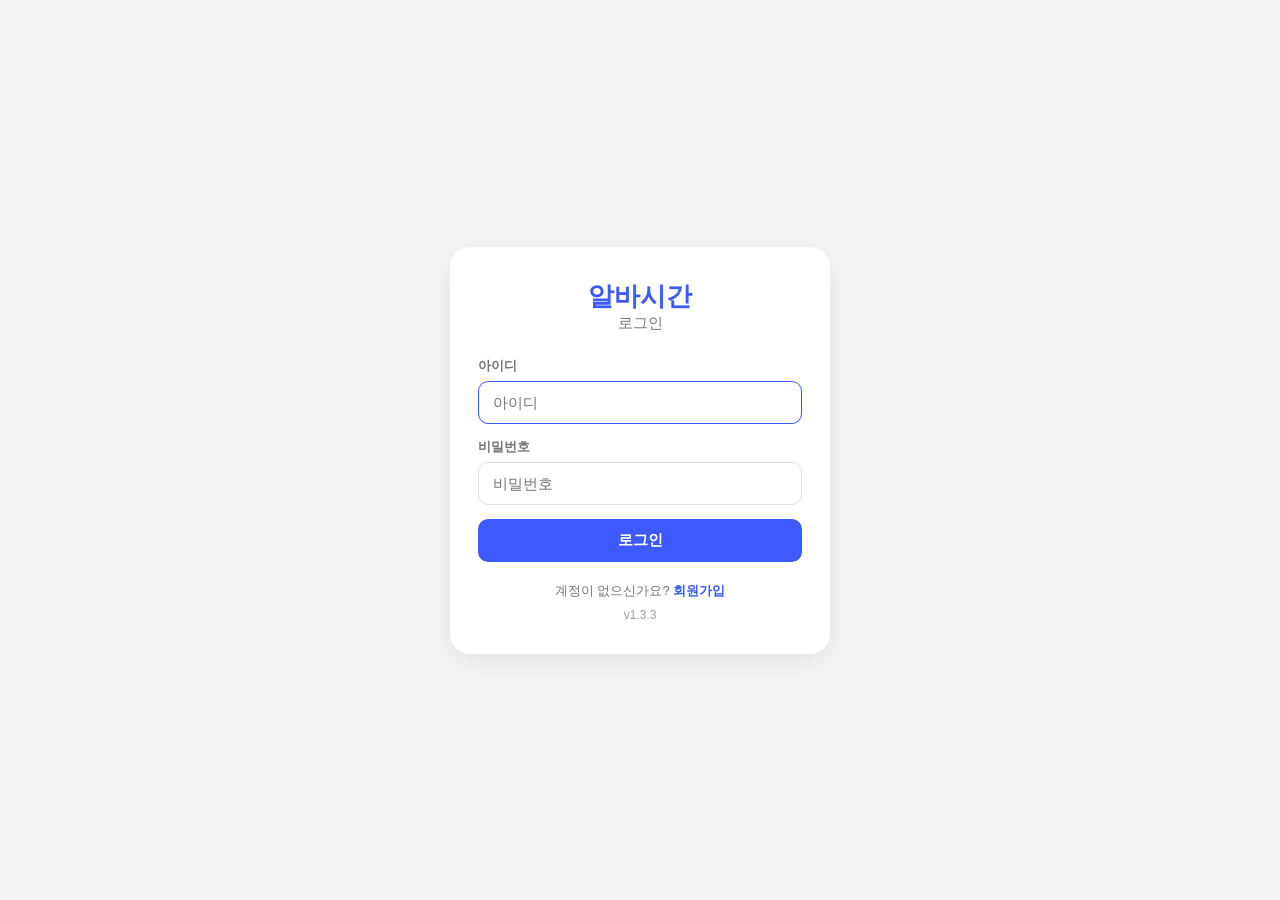
<file: api/web-html/index.html>
<!doctype html>
<html lang="ko">
<head>
  <meta charset="UTF-8" />
  <meta name="viewport" content="width=device-width, initial-scale=1.0" />
  <title>알바시간</title>
  <link rel="stylesheet" href="css/styles.css" />
</head>
<body>
  <div id="app"></div>
  <script src="js/vendor/qrcode.js"></script>
  <script src="js/vendor/qrcode_UTF8.js"></script>
  <script type="module" src="js/app.js"></script>
</body>
</html>
</file>
<file: api/web-html/css/styles.css>
:root {
  --primary: #3D5AFE;
  --primary-dark: #0031CA;
  --success: #4CAF50;
  --error: #E53935;
  --warning: #FFB300;
  --bg: #F5F5F5;
  --surface: #FFFFFF;
  --text-primary: #212121;
  --text-secondary: #757575;
  --divider: #E0E0E0;
}

* { box-sizing: border-box; }

html, body {
  margin: 0;
  padding: 0;
  height: 100%;
  background: var(--bg);
  color: var(--text-primary);
  font-family: -apple-system, BlinkMacSystemFont, "Segoe UI", Roboto, "Malgun Gothic", "Apple SD Gothic Neo", sans-serif;
}

#app { min-height: 100%; }

button {
  font-family: inherit;
  cursor: pointer;
}

input, select {
  font-family: inherit;
  font-size: 15px;
}

.hidden { display: none !important; }

/* Layout */

.screen {
  display: flex;
  flex-direction: column;
  min-height: 100vh;
  max-width: 720px;
  margin: 0 auto;
  background: var(--bg);
}

.app-bar {
  display: flex;
  align-items: center;
  gap: 8px;
  padding: 14px 12px;
  background: var(--surface);
  border-bottom: 1px solid var(--divider);
  position: sticky;
  top: 0;
  z-index: 10;
}

.app-bar__title {
  flex: 1;
  font-size: 17px;
  font-weight: 700;
}

.app-bar__actions {
  display: flex;
  gap: 4px;
}

.icon-btn {
  border: none;
  background: transparent;
  font-size: 20px;
  padding: 6px 8px;
  border-radius: 8px;
  line-height: 1;
}
.icon-btn:hover:not(:disabled) { background: var(--bg); }
.icon-btn:disabled { opacity: 0.35; cursor: default; }

.page {
  flex: 1;
  padding: 16px;
  display: flex;
  flex-direction: column;
  gap: 16px;
}

.page.centered {
  justify-content: center;
  align-items: stretch;
  max-width: 420px;
  width: 100%;
  margin: 0 auto;
}

.loading, .error-text, .empty-text, .empty-state {
  text-align: center;
  color: var(--text-secondary);
  padding: 40px 16px;
}
.error-text { color: var(--error); }

/* Splash */

.splash {
  height: 100vh;
  display: flex;
  flex-direction: column;
  align-items: center;
  justify-content: center;
  gap: 8px;
  color: var(--text-secondary);
}
.splash__icon { font-size: 48px; }
.splash__title { font-size: 20px; font-weight: 700; color: var(--text-primary); }

/* Auth */

.auth-page {
  min-height: 100vh;
  display: flex;
  align-items: center;
  justify-content: center;
  padding: 24px;
}

.auth-card {
  width: 100%;
  max-width: 380px;
  background: var(--surface);
  border-radius: 20px;
  padding: 32px 28px;
  box-shadow: 0 8px 30px rgba(0,0,0,0.08);
}

.auth-title {
  font-size: 26px;
  font-weight: 800;
  color: var(--primary);
  text-align: center;
}

.auth-subtitle {
  font-size: 15px;
  color: var(--text-secondary);
  text-align: center;
  margin-bottom: 24px;
}

.auth-form { display: flex; flex-direction: column; gap: 14px; }

.auth-footer {
  text-align: center;
  margin-top: 20px;
  font-size: 13px;
  color: var(--text-secondary);
}
.auth-footer a { color: var(--primary); font-weight: 600; text-decoration: none; }

.auth-version {
  text-align: center;
  margin-top: 8px;
  font-size: 12px;
  color: var(--text-secondary);
  opacity: 0.7;
}

.role-tiles { display: flex; gap: 10px; margin-bottom: 4px; }
.role-tile {
  flex: 1;
  padding: 14px;
  border-radius: 12px;
  border: 1.5px solid var(--divider);
  background: var(--surface);
  font-weight: 600;
  color: var(--text-secondary);
}
.role-tile--selected {
  border-color: var(--primary);
  color: var(--primary);
  background: rgba(61,90,254,0.08);
}

/* Forms */

.form-field { display: flex; flex-direction: column; gap: 6px; }
.form-field label { font-size: 13px; color: var(--text-secondary); font-weight: 600; }
.form-field input,
.form-field select {
  padding: 12px 14px;
  border-radius: 10px;
  border: 1.5px solid var(--divider);
  outline: none;
}
.form-field input:focus,
.form-field select:focus { border-color: var(--primary); }

.form-error {
  color: var(--error);
  font-size: 13px;
  background: rgba(229,57,53,0.08);
  padding: 8px 12px;
  border-radius: 8px;
}

/* Buttons */

.btn {
  border: none;
  border-radius: 10px;
  padding: 12px 18px;
  font-size: 15px;
  font-weight: 600;
  background: var(--bg);
  color: var(--text-primary);
}
.btn:disabled { opacity: 0.5; cursor: default; }
.btn--block { width: 100%; }
.btn--primary { background: var(--primary); color: #fff; }
.btn--primary:hover:not(:disabled) { background: var(--primary-dark); }
.btn--ghost { background: transparent; color: var(--text-secondary); }
.btn--ghost:hover { background: var(--bg); }
.btn--outline { background: var(--surface); border: 1.5px solid var(--divider); }
.btn--danger { color: var(--error); }
.btn--text { background: transparent; color: var(--primary); padding: 6px 10px; font-size: 13px; }
.btn--text-sm { background: rgba(61,90,254,0.08); color: var(--primary); padding: 5px 10px; font-size: 12px; border-radius: 8px; }
.btn--text-sm.btn--danger { background: rgba(229,57,53,0.08); color: var(--error); }
.btn--chip { background: rgba(61,90,254,0.1); color: var(--primary); padding: 8px 14px; border-radius: 20px; font-size: 13px; }
.btn--chip-sm { background: rgba(61,90,254,0.1); color: var(--primary); padding: 4px 10px; border-radius: 8px; font-size: 12px; }

/* Cards / lists */

.card {
  background: var(--surface);
  border-radius: 16px;
  padding: 16px;
  border: 1px solid var(--divider);
}
.card h3 { margin: 0 0 12px; font-size: 15px; }

.card-list { display: flex; flex-direction: column; gap: 10px; }

.list-card {
  display: flex;
  align-items: center;
  justify-content: space-between;
  gap: 10px;
  background: var(--surface);
  border-radius: 14px;
  padding: 16px;
  border: 1px solid var(--divider);
  text-align: left;
  width: 100%;
}
.list-card--button:hover { border-color: var(--primary); }
.list-card__title { font-weight: 700; font-size: 15px; }
.list-card__sub { font-size: 12px; color: var(--text-secondary); margin-top: 2px; }
.list-card__amount { font-weight: 700; color: var(--primary); white-space: nowrap; }

.worker-summary-card { gap: 14px; }
.worker-summary-card__avatar {
  width: 40px; height: 40px;
  border-radius: 50%;
  background: rgba(61,90,254,0.1);
  color: var(--primary);
  display: flex; align-items: center; justify-content: center;
  font-weight: 700;
  flex-shrink: 0;
}
.worker-summary-card__body { flex: 1; }

.workplace-item--selected { border-color: var(--primary); border-width: 1.5px; }
.workplace-item__check { color: var(--primary); font-weight: 700; }

.workplace-form-host { display: flex; flex-direction: column; gap: 16px; }

/* Worker home */

.worker-home { align-items: stretch; }

.status-card {
  border-radius: 20px;
  padding: 28px;
  color: #fff;
  background: linear-gradient(135deg, var(--primary), var(--primary-dark));
}
.status-card--active { background: linear-gradient(135deg, var(--success), #2E7D32); }

.status-card__badge {
  display: flex; align-items: center; gap: 8px;
  color: rgba(255,255,255,0.8);
  font-size: 14px;
  margin-bottom: 16px;
}
.status-dot {
  width: 10px; height: 10px; border-radius: 50%;
  background: rgba(255,255,255,0.4);
}
.status-dot--on { background: #69F0AE; }

.status-card__workplace { font-size: 18px; font-weight: 600; margin-bottom: 12px; }
.status-card__time, .status-card__headline { font-size: 26px; font-weight: 800; }
.status-card__sub { color: rgba(255,255,255,0.8); font-size: 14px; margin-top: 6px; }

.clock-button-wrap { display: flex; justify-content: center; padding: 12px 0; }
.clock-button {
  width: 170px; height: 170px;
  border-radius: 50%;
  border: none;
  display: flex; flex-direction: column; align-items: center; justify-content: center;
  gap: 6px;
  color: #fff;
  font-weight: 700;
  font-size: 20px;
  box-shadow: 0 10px 24px rgba(0,0,0,0.18);
}
.clock-button--on { background: var(--success); }
.clock-button--off { background: var(--error); }
.clock-button__icon { font-size: 40px; }

.shortcut-row { display: flex; gap: 14px; }
.shortcut-card {
  flex: 1;
  background: var(--surface);
  border: 1px solid var(--divider);
  border-radius: 16px;
  padding: 18px 8px;
  display: flex; flex-direction: column; align-items: center; gap: 8px;
  font-size: 13px;
  font-weight: 600;
  color: var(--text-primary);
}
.shortcut-card__icon { font-size: 26px; }

/* Month banner + calendar */

.month-banner {
  background: var(--primary);
  color: #fff;
  border-radius: 14px;
  padding: 14px 20px;
  display: flex;
  align-items: center;
  justify-content: space-between;
  font-size: 14px;
}
.month-banner__amount { font-size: 20px; font-weight: 700; }

.calendar-nav {
  display: flex;
  align-items: center;
  justify-content: center;
  gap: 16px;
}
.calendar-nav__label { font-size: 17px; font-weight: 700; min-width: 120px; text-align: center; }

.calendar-action-row {
  display: flex;
  justify-content: flex-end;
  gap: 8px;
}

.calendar__weekdays {
  display: grid;
  grid-template-columns: repeat(7, 1fr);
  text-align: center;
  font-size: 12px;
  color: var(--text-secondary);
  padding: 4px 0;
}
.calendar__grid {
  display: grid;
  grid-template-columns: repeat(7, 1fr);
  gap: 2px;
}
.day-cell {
  aspect-ratio: 1;
  border: 1px solid var(--divider);
  border-radius: 8px;
  background: transparent;
  display: flex;
  flex-direction: column;
  align-items: center;
  justify-content: center;
  gap: 1px;
  padding: 2px;
  font-size: 8px;
  position: relative;
  min-height: 44px;
}
.day-cell--empty { border: none; }
.day-cell__num { font-size: 12px; font-weight: 700; }
.day-cell--has-record {
  background: rgba(76,175,80,0.08);
  border-color: rgba(76,175,80,0.3);
}
.day-cell--has-record .day-cell__wage { color: var(--success); font-weight: 600; }
.day-cell--has-record .day-cell__hours { color: var(--text-secondary); }
.day-cell--deleted { background: rgba(229,57,53,0.08); border-color: rgba(229,57,53,0.3); }
.day-cell__wage--danger { color: var(--error); font-weight: 700; }
.day-cell--selected { background: var(--primary); border-color: var(--primary); color: #fff; }
.day-cell--selected .day-cell__wage,
.day-cell--selected .day-cell__hours { color: rgba(255,255,255,0.9); }
.day-cell--today:not(.day-cell--selected) { background: rgba(61,90,254,0.15); }
.day-cell__markers { display: flex; gap: 2px; position: absolute; bottom: 2px; }
.marker-dot { width: 4px; height: 4px; border-radius: 50%; }

/* Day detail / record rows */

.day-detail { display: flex; flex-direction: column; gap: 10px; }

.record-row {
  display: flex;
  justify-content: space-between;
  align-items: flex-start;
  gap: 10px;
  padding: 8px 0;
  border-bottom: 1px solid var(--divider);
}
.record-row:last-child { border-bottom: none; }
.record-row--deleted { color: var(--error); font-weight: 600; justify-content: flex-start; }
.record-row__main { flex: 1; }
.record-row__workplace { font-weight: 600; }
.record-row__time-line { display: flex; align-items: center; flex-wrap: wrap; gap: 6px; }
.record-row__time { font-size: 13px; color: var(--text-secondary); }
.record-row__hours { font-size: 12px; color: var(--text-secondary); margin-top: 2px; }
.record-row__amounts { text-align: right; display: flex; flex-direction: column; align-items: flex-end; gap: 6px; }
.record-row__wage { font-weight: 700; color: var(--primary); }

.tag { font-size: 11px; padding: 1px 4px; }
.tag--primary { color: var(--primary); }
.tag--warning { color: var(--warning); }

/* Modal */

.modal-backdrop {
  position: fixed;
  inset: 0;
  background: rgba(0,0,0,0.45);
  display: flex;
  align-items: center;
  justify-content: center;
  padding: 20px;
  z-index: 1000;
}
.modal-box {
  background: var(--surface);
  border-radius: 18px;
  width: 100%;
  max-width: 380px;
  max-height: 85vh;
  display: flex;
  flex-direction: column;
  padding: 20px;
  overflow: hidden;
}
.modal-box--wide { max-width: 560px; }
.modal-title { font-size: 17px; font-weight: 700; margin-bottom: 14px; }
.modal-body { overflow-y: auto; flex: 1; display: flex; flex-direction: column; gap: 12px; }
.modal-footer { display: flex; justify-content: flex-end; gap: 8px; margin-top: 16px; }

/* Settings dialog */

.settings-dialog { display: flex; flex-direction: column; gap: 4px; }
.settings-dialog h3 { font-size: 14px; margin: 4px 0; }
.settings-dialog hr { border: none; border-top: 1px solid var(--divider); margin: 12px 0; }

.stepper-row { display: flex; align-items: center; gap: 12px; }
.stepper-value { font-size: 16px; font-weight: 700; }

.button-row { display: flex; gap: 8px; }
.button-row .btn { flex: 1; }

.section-header { display: flex; align-items: center; justify-content: space-between; }
.section-header h3 { margin: 0; }

.settings-list { display: flex; flex-direction: column; gap: 14px; margin-top: 8px; }
.settings-row { display: flex; flex-direction: column; gap: 8px; }
.settings-row__name { font-weight: 700; }
.settings-row__sub { font-size: 12px; color: var(--text-secondary); }
.settings-row__actions { display: flex; gap: 6px; flex-wrap: wrap; }

.qr-chip-row { display: flex; flex-wrap: wrap; gap: 8px; }
.qr-chip {
  display: flex;
  align-items: center;
  gap: 6px;
  background: var(--bg);
  border: 1px solid var(--divider);
  border-radius: 10px;
  padding: 4px 8px;
}
.qr-chip__img { width: 32px; height: 32px; object-fit: contain; border-radius: 4px; background: #fff; }
.qr-chip__name { font-size: 12px; }
.qr-chip__delete { border: none; background: transparent; color: var(--error); font-size: 12px; padding: 2px; }
.qr-chip--popup {
  flex-direction: column;
  border: 1px solid var(--divider);
  border-radius: 12px;
  padding: 10px;
}
.qr-chip__img--lg { width: 96px; height: 96px; }

.chip-wrap { display: flex; flex-wrap: wrap; gap: 6px; }
.chip {
  border-radius: 16px;
  padding: 6px 12px;
  font-size: 13px;
  border: 1.5px solid var(--divider);
  background: var(--surface);
}
.chip--on { border-color: var(--primary); color: var(--primary); background: rgba(61,90,254,0.08); }
.chip--off { color: var(--text-secondary); text-decoration: line-through; }
.chip--off-plain { color: var(--text-secondary); }
.chip--disabled { color: var(--text-secondary); opacity: 0.4; cursor: not-allowed; }
.hint-text { font-size: 12px; color: var(--text-secondary); }

.radio-group { display: flex; flex-direction: column; gap: 10px; }
.radio-option { display: flex; align-items: flex-start; gap: 10px; cursor: pointer; }
.radio-option input { margin-top: 3px; }

.swatch-wrap { display: flex; flex-wrap: wrap; gap: 10px; }
.swatch {
  width: 34px; height: 34px;
  border-radius: 50%;
  border: 2px solid transparent;
  color: #fff;
  font-weight: 700;
  display: flex; align-items: center; justify-content: center;
}
.swatch--selected { border-color: var(--text-primary); }

.time-rows { display: flex; flex-direction: column; gap: 12px; }
.time-row { display: flex; align-items: center; gap: 8px; }
.time-row__label { width: 36px; font-weight: 600; font-size: 14px; }
.number-picker { flex: 1; }
.number-picker__fixed {
  border: 1px solid var(--divider);
  border-radius: 8px;
  padding: 8px 10px;
  font-size: 14px;
  text-align: center;
}
.number-picker__fixed--muted { color: var(--text-secondary); }
.number-picker__toggle {
  width: 100%;
  border: 1px solid var(--divider);
  border-radius: 8px;
  padding: 8px 10px;
  background: var(--surface);
  font-size: 14px;
}
.number-picker__select {
  width: 100%;
  border: 1px solid var(--divider);
  border-radius: 8px;
  padding: 8px 10px;
}

.invite-code-row { display: flex; align-items: center; gap: 10px; }
.invite-code { font-size: 24px; font-weight: 800; letter-spacing: 2px; }

/* Settlement */

.settlement-row { display: flex; flex-direction: column; gap: 6px; }
.settlement-row__top { display: flex; justify-content: space-between; align-items: center; }
.settlement-row__name { font-weight: 700; font-size: 16px; }
.settlement-row__amount { font-weight: 700; font-size: 16px; color: var(--primary); }
.settlement-row__period, .settlement-row__detail { font-size: 13px; color: var(--text-secondary); }

/* Account popup */

.account-popup-page { max-width: 480px; margin: 0 auto; width: 100%; }
.account-popup-card { display: flex; flex-direction: column; gap: 8px; }
.account-popup-card__name { font-size: 20px; font-weight: 700; }
.account-popup-card__number { font-size: 18px; color: var(--text-secondary); }

.qr-preview-img { width: 100%; max-width: 320px; margin: 0 auto; display: block; }

/* Toast */

.toast {
  position: fixed;
  left: 50%;
  bottom: 32px;
  transform: translate(-50%, 20px);
  background: rgba(33,33,33,0.92);
  color: #fff;
  padding: 12px 20px;
  border-radius: 10px;
  font-size: 14px;
  opacity: 0;
  pointer-events: none;
  transition: opacity 0.2s ease, transform 0.2s ease;
  z-index: 2000;
  max-width: 90vw;
}
.toast--show { opacity: 1; transform: translate(-50%, 0); }
.toast--error { background: rgba(229,57,53,0.95); }
.toast--success { background: rgba(76,175,80,0.95); }

@media (max-width: 420px) {
  .modal-box { max-width: 100%; }
}
</file>
